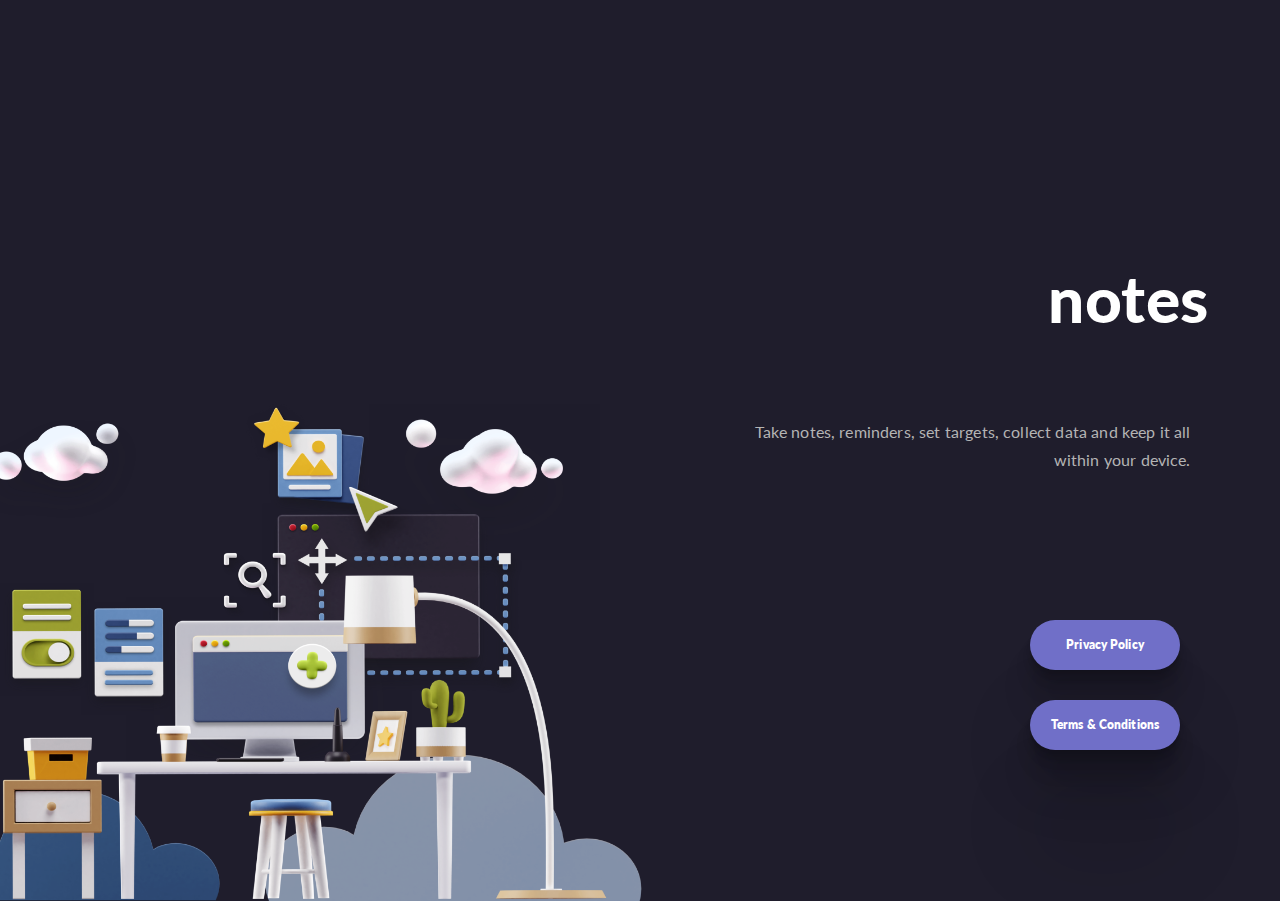
<file: docs/index.html>
<!DOCTYPE html>
    <html>
    <head>
      <meta charset='utf-8'>
      <meta name='viewport' content='width=device-width'>
      <title>notes</title>
      <link href='https://fonts.googleapis.com/css?family=Lato' rel='stylesheet'>
      <link rel="stylesheet" href="./style.css">
      <!-- <style> body { background-color: #1F1D2C; color: white; font-family: 'Lato', Helvetica, Arial, sans-serif; padding:1em; } </style> -->
    </head>
    <body>
      <img class="notes-img" src="images/Group 66.png"/>
      <p class="notes-logo">notes</p>
      <p class="notes-desc">Take notes, reminders, set targets, collect data
        and keep it all within your device.</p>
      <a href="privacy_policy.html" ><button class="privacy-button">Privacy Policy</button></a>
      <a href="terms_conditions.html" ><button class="terms-button">Terms & Conditions</button></a>
    </body>
    </html>
</file>
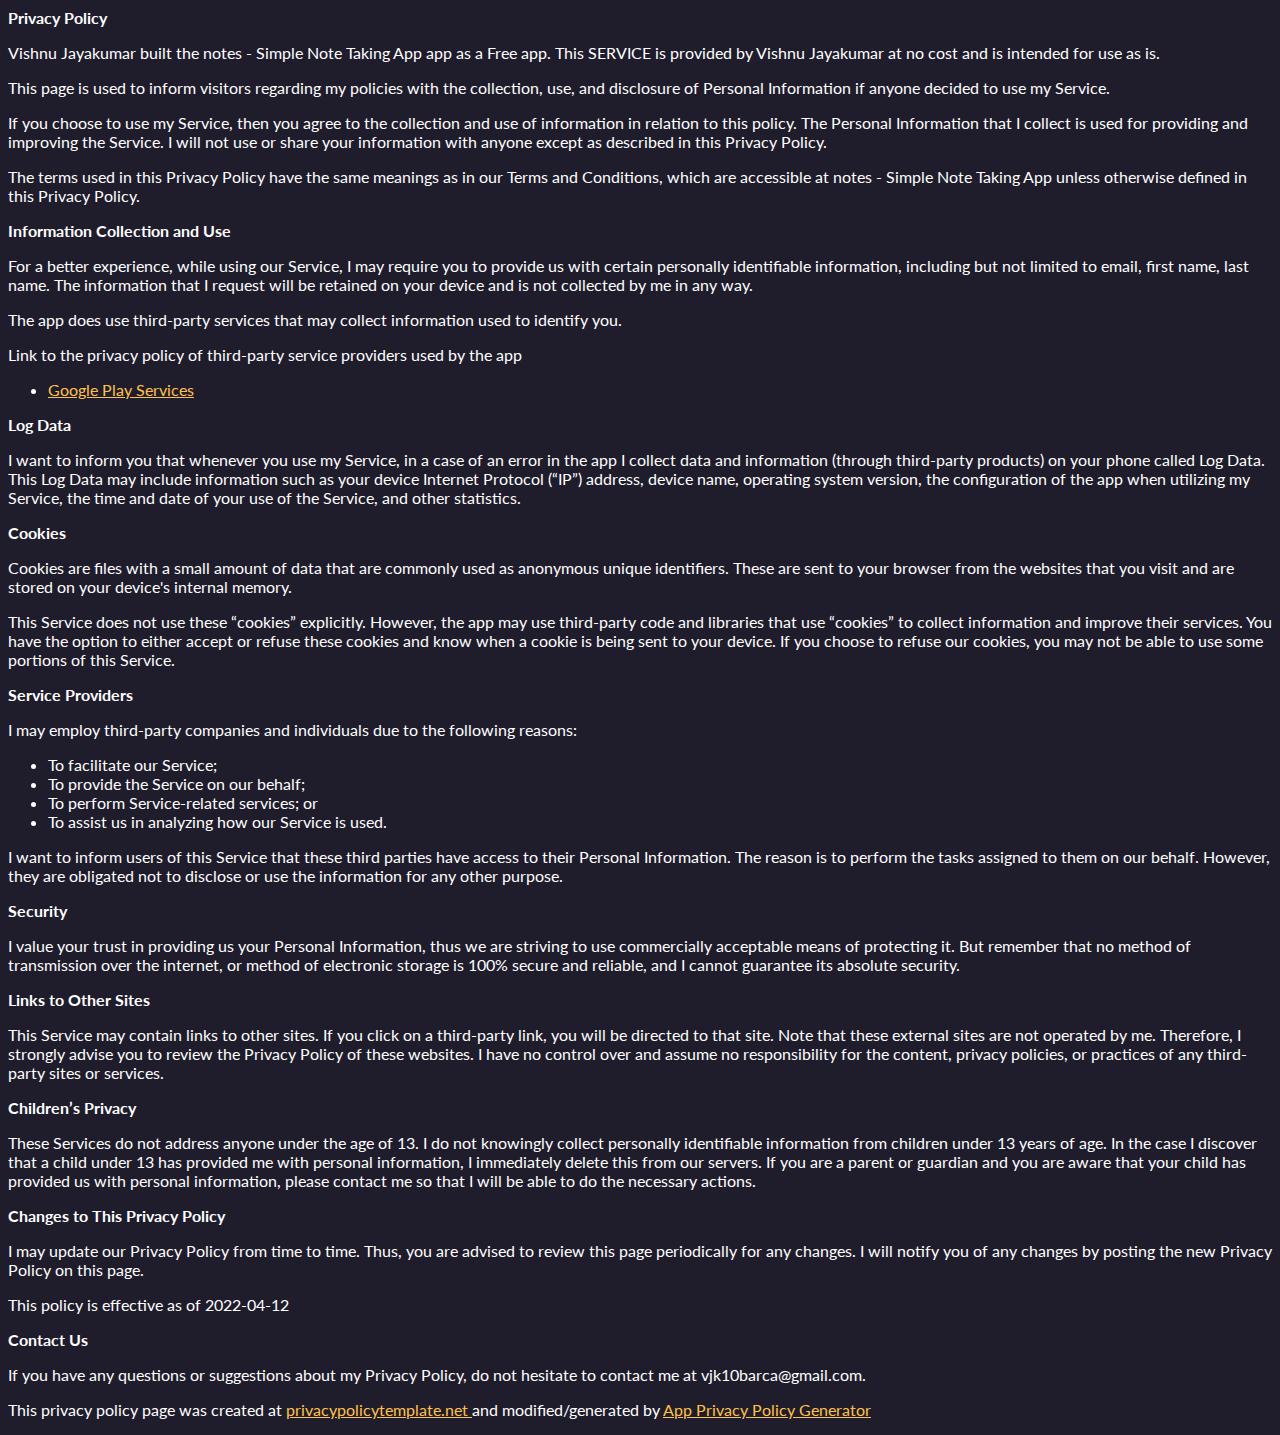
<file: docs/privacy_policy.html>
<!DOCTYPE html>
    <html>
    <head>
      <meta charset='utf-8'>
      <meta name='viewport' content='width=device-width'>
      <title>Privacy Policy</title>
      <link href='https://fonts.googleapis.com/css?family=Lato' rel='stylesheet'>
      <link rel="stylesheet" href="./style.css">
    </head>
    <body>
    <strong>Privacy Policy</strong> <p>
                  Vishnu Jayakumar built the notes - Simple Note Taking App app as
                  a Free app. This SERVICE is provided by
                  Vishnu Jayakumar at no cost and is intended for use as
                  is.
                </p> <p>
                  This page is used to inform visitors regarding my
                  policies with the collection, use, and disclosure of Personal
                  Information if anyone decided to use my Service.
                </p> <p>
                  If you choose to use my Service, then you agree to
                  the collection and use of information in relation to this
                  policy. The Personal Information that I collect is
                  used for providing and improving the Service. I will not use or share your information with
                  anyone except as described in this Privacy Policy.
                </p> <p>
                  The terms used in this Privacy Policy have the same meanings
                  as in our Terms and Conditions, which are accessible at
                  notes - Simple Note Taking App unless otherwise defined in this Privacy Policy.
                </p> <p><strong>Information Collection and Use</strong></p> <p>
                  For a better experience, while using our Service, I
                  may require you to provide us with certain personally
                  identifiable information, including but not limited to email, first name, last name. The information that
                  I request will be retained on your device and is not collected by me in any way.
                </p> <div><p>
                    The app does use third-party services that may collect
                    information used to identify you.
                  </p> <p>
                    Link to the privacy policy of third-party service providers used
                    by the app
                  </p> <ul><li><a href="https://www.google.com/policies/privacy/" target="_blank" rel="noopener noreferrer">Google Play Services</a></li><!----><!----><!----><!----><!----><!----><!----><!----><!----><!----><!----><!----><!----><!----><!----><!----><!----><!----><!----><!----><!----><!----><!----><!----><!----><!----><!----></ul></div> <p><strong>Log Data</strong></p> <p>
                  I want to inform you that whenever you
                  use my Service, in a case of an error in the app
                  I collect data and information (through third-party
                  products) on your phone called Log Data. This Log Data may
                  include information such as your device Internet Protocol
                  (“IP”) address, device name, operating system version, the
                  configuration of the app when utilizing my Service,
                  the time and date of your use of the Service, and other
                  statistics.
                </p> <p><strong>Cookies</strong></p> <p>
                  Cookies are files with a small amount of data that are
                  commonly used as anonymous unique identifiers. These are sent
                  to your browser from the websites that you visit and are
                  stored on your device's internal memory.
                </p> <p>
                  This Service does not use these “cookies” explicitly. However,
                  the app may use third-party code and libraries that use
                  “cookies” to collect information and improve their services.
                  You have the option to either accept or refuse these cookies
                  and know when a cookie is being sent to your device. If you
                  choose to refuse our cookies, you may not be able to use some
                  portions of this Service.
                </p> <p><strong>Service Providers</strong></p> <p>
                  I may employ third-party companies and
                  individuals due to the following reasons:
                </p> <ul><li>To facilitate our Service;</li> <li>To provide the Service on our behalf;</li> <li>To perform Service-related services; or</li> <li>To assist us in analyzing how our Service is used.</li></ul> <p>
                  I want to inform users of this Service
                  that these third parties have access to their Personal
                  Information. The reason is to perform the tasks assigned to
                  them on our behalf. However, they are obligated not to
                  disclose or use the information for any other purpose.
                </p> <p><strong>Security</strong></p> <p>
                  I value your trust in providing us your
                  Personal Information, thus we are striving to use commercially
                  acceptable means of protecting it. But remember that no method
                  of transmission over the internet, or method of electronic
                  storage is 100% secure and reliable, and I cannot
                  guarantee its absolute security.
                </p> <p><strong>Links to Other Sites</strong></p> <p>
                  This Service may contain links to other sites. If you click on
                  a third-party link, you will be directed to that site. Note
                  that these external sites are not operated by me.
                  Therefore, I strongly advise you to review the
                  Privacy Policy of these websites. I have
                  no control over and assume no responsibility for the content,
                  privacy policies, or practices of any third-party sites or
                  services.
                </p> <p><strong>Children’s Privacy</strong></p> <div><p>
                    These Services do not address anyone under the age of 13.
                    I do not knowingly collect personally
                    identifiable information from children under 13 years of age. In the case
                    I discover that a child under 13 has provided
                    me with personal information, I immediately
                    delete this from our servers. If you are a parent or guardian
                    and you are aware that your child has provided us with
                    personal information, please contact me so that
                    I will be able to do the necessary actions.
                  </p></div> <!----> <p><strong>Changes to This Privacy Policy</strong></p> <p>
                  I may update our Privacy Policy from
                  time to time. Thus, you are advised to review this page
                  periodically for any changes. I will
                  notify you of any changes by posting the new Privacy Policy on
                  this page.
                </p> <p>This policy is effective as of 2022-04-12</p> <p><strong>Contact Us</strong></p> <p>
                  If you have any questions or suggestions about my
                  Privacy Policy, do not hesitate to contact me at vjk10barca@gmail.com.
                </p> <p>This privacy policy page was created at <a href="https://privacypolicytemplate.net" target="_blank" rel="noopener noreferrer">privacypolicytemplate.net </a>and modified/generated by <a href="https://app-privacy-policy-generator.nisrulz.com/" target="_blank" rel="noopener noreferrer">App Privacy Policy Generator</a></p>
    </body>
    </html>
</file>
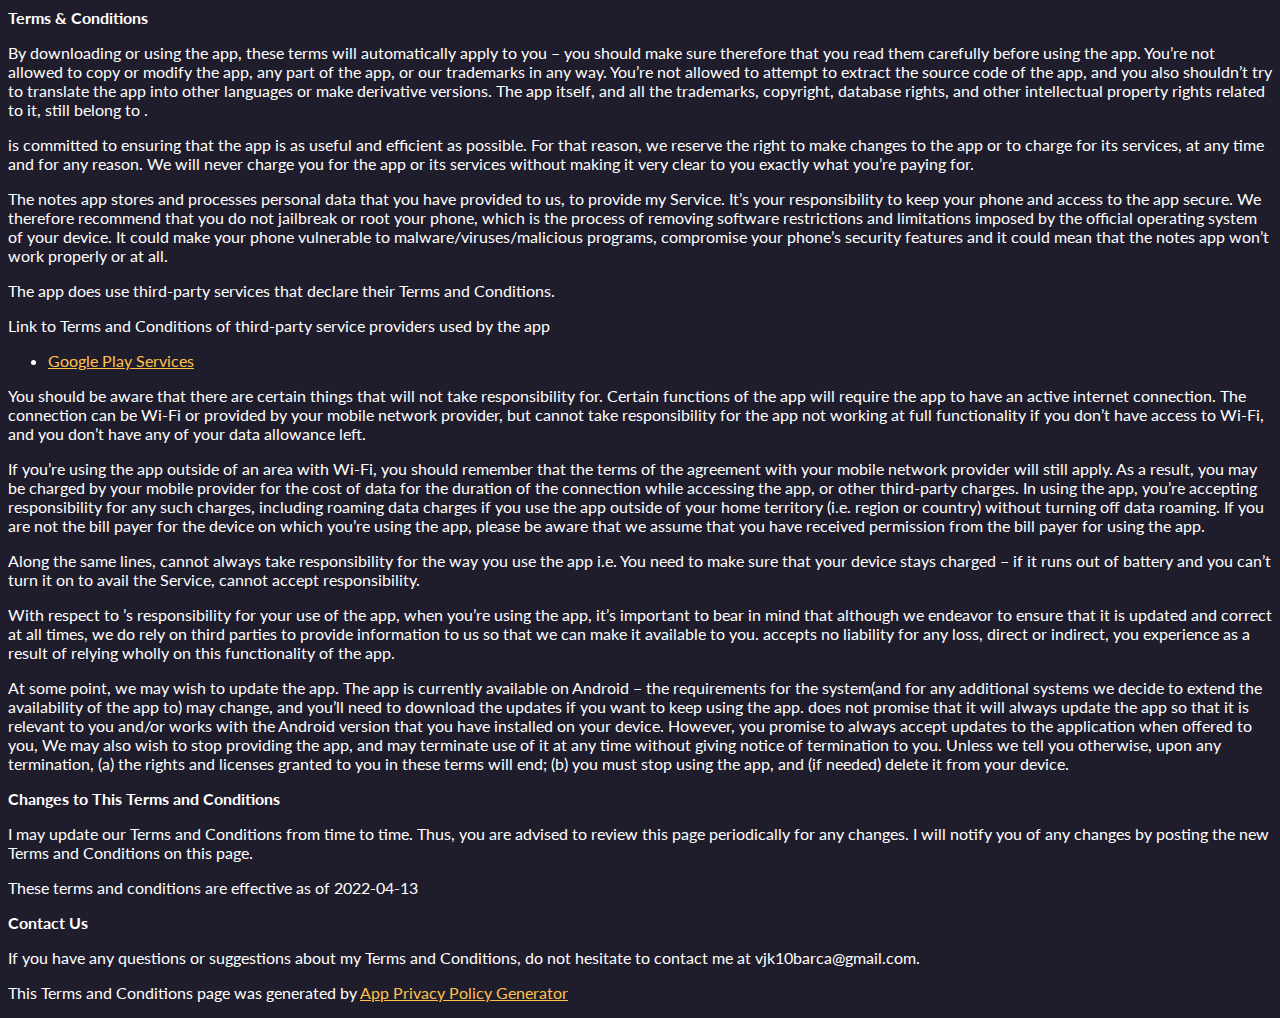
<file: docs/terms_conditions.html>
<!DOCTYPE html>
    <html>
    <head>
      <meta charset='utf-8'>
      <meta name='viewport' content='width=device-width'>
      <title>Terms &amp; Conditions</title>
      <link href='https://fonts.googleapis.com/css?family=Lato' rel='stylesheet'>
      <link rel="stylesheet" href="./style.css">
    </head>
    <body>
    <strong>Terms &amp; Conditions</strong> <p>
                  By downloading or using the app, these terms will
                  automatically apply to you – you should make sure therefore
                  that you read them carefully before using the app. You’re not
                  allowed to copy or modify the app, any part of the app, or
                  our trademarks in any way. You’re not allowed to attempt to
                  extract the source code of the app, and you also shouldn’t try
                  to translate the app into other languages or make derivative
                  versions. The app itself, and all the trademarks, copyright,
                  database rights, and other intellectual property rights related
                  to it, still belong to .
                </p> <p>
                   is committed to ensuring that the app is
                  as useful and efficient as possible. For that reason, we
                  reserve the right to make changes to the app or to charge for
                  its services, at any time and for any reason. We will never
                  charge you for the app or its services without making it very
                  clear to you exactly what you’re paying for.
                </p> <p>
                  The notes app stores and processes personal data that
                  you have provided to us, to provide my
                  Service. It’s your responsibility to keep your phone and
                  access to the app secure. We therefore recommend that you do
                  not jailbreak or root your phone, which is the process of
                  removing software restrictions and limitations imposed by the
                  official operating system of your device. It could make your
                  phone vulnerable to malware/viruses/malicious programs,
                  compromise your phone’s security features and it could mean
                  that the notes app won’t work properly or at all.
                </p> <div><p>
                    The app does use third-party services that declare their
                    Terms and Conditions.
                  </p> <p>
                    Link to Terms and Conditions of third-party service
                    providers used by the app
                  </p> <ul><li><a href="https://policies.google.com/terms" target="_blank" rel="noopener noreferrer">Google Play Services</a></li><!----><!----><!----><!----><!----><!----><!----><!----><!----><!----><!----><!----><!----><!----><!----><!----><!----><!----><!----><!----><!----><!----><!----><!----><!----><!----><!----></ul></div> <p>
                  You should be aware that there are certain things that
                   will not take responsibility for. Certain
                  functions of the app will require the app to have an active
                  internet connection. The connection can be Wi-Fi or provided
                  by your mobile network provider, but 
                  cannot take responsibility for the app not working at full
                  functionality if you don’t have access to Wi-Fi, and you don’t
                  have any of your data allowance left.
                </p> <p></p> <p>
                  If you’re using the app outside of an area with Wi-Fi, you
                  should remember that the terms of the agreement with your
                  mobile network provider will still apply. As a result, you may
                  be charged by your mobile provider for the cost of data for
                  the duration of the connection while accessing the app, or
                  other third-party charges. In using the app, you’re accepting
                  responsibility for any such charges, including roaming data
                  charges if you use the app outside of your home territory
                  (i.e. region or country) without turning off data roaming. If
                  you are not the bill payer for the device on which you’re
                  using the app, please be aware that we assume that you have
                  received permission from the bill payer for using the app.
                </p> <p>
                  Along the same lines,  cannot always take
                  responsibility for the way you use the app i.e. You need to
                  make sure that your device stays charged – if it runs out of
                  battery and you can’t turn it on to avail the Service,
                   cannot accept responsibility.
                </p> <p>
                  With respect to ’s responsibility for your
                  use of the app, when you’re using the app, it’s important to
                  bear in mind that although we endeavor to ensure that it is
                  updated and correct at all times, we do rely on third parties
                  to provide information to us so that we can make it available
                  to you.  accepts no liability for any
                  loss, direct or indirect, you experience as a result of
                  relying wholly on this functionality of the app.
                </p> <p>
                  At some point, we may wish to update the app. The app is
                  currently available on Android – the requirements for the 
                  system(and for any additional systems we
                  decide to extend the availability of the app to) may change,
                  and you’ll need to download the updates if you want to keep
                  using the app.  does not promise that it
                  will always update the app so that it is relevant to you
                  and/or works with the Android version that you have
                  installed on your device. However, you promise to always
                  accept updates to the application when offered to you, We may
                  also wish to stop providing the app, and may terminate use of
                  it at any time without giving notice of termination to you.
                  Unless we tell you otherwise, upon any termination, (a) the
                  rights and licenses granted to you in these terms will end;
                  (b) you must stop using the app, and (if needed) delete it
                  from your device.
                </p> <p><strong>Changes to This Terms and Conditions</strong></p> <p>
                  I may update our Terms and Conditions
                  from time to time. Thus, you are advised to review this page
                  periodically for any changes. I will
                  notify you of any changes by posting the new Terms and
                  Conditions on this page.
                </p> <p>
                  These terms and conditions are effective as of 2022-04-13
                </p> <p><strong>Contact Us</strong></p> <p>
                  If you have any questions or suggestions about my
                  Terms and Conditions, do not hesitate to contact me
                  at vjk10barca@gmail.com.
                </p> <p>This Terms and Conditions page was generated by <a href="https://app-privacy-policy-generator.nisrulz.com/" target="_blank" rel="noopener noreferrer">App Privacy Policy Generator</a></p>
    </body>
    </html>
</file>
<file: docs/style.css>
body {
  background-color: #1f1d2c;
  /* overflow: hidden; */
  font-family: "Lato";
  color: white;
}

a{
  color: #FFC14B;
}

.notes-img {
  position: absolute;
  width: 826px;
  left: -91px;
  bottom: -0.9px;
}

.notes-logo {
  position: absolute;
  left: 81.87%;
  right: 6.96%;
  top: 25.2%;
  bottom: 58.8%;

  font-family: "Lato";
  font-style: extra bold;
  font-weight: 1000;
  font-size: 64px;
  line-height: 24px;
  /* or 38% */

  display: flex;
  align-items: center;
  text-align: right;
  letter-spacing: 0.01em;

  /* White */

  color: #ffffff;
}

.notes-desc {
  position: absolute;
  left: 58.3%;
  right: 6.98%;
  /* top: 50.1%; */
  bottom: 45.53%;

  font-family: "Lato";
  font-style: normal;
  font-weight: 400;
  font-size: 16px;
  line-height: 28px;
  /* or 172% */

  text-align: right;
  letter-spacing: 0.01em;

  /* Gray */

  color: #b4b4b4;
}

button {
  width: 150px;
  height: 50px;
  /* Purple */

  background: #706fc8;

  font-family: "Lato";
  font-style: extra bold;
  font-weight: 800;
  font-size: 12px;
  line-height: 28px;
  /* or 229% */

  display: block;
  /* align-items: center; */
  text-align: center;
  letter-spacing: 0.01em;
  outline: none;
  border: none;
  color: #ffffff;
  box-shadow: 0px 100px 80px rgba(0, 0, 0, 0.15),
    0px 41.7776px 33.4221px rgba(0, 0, 0, 0.107828),
    0px 22.3363px 17.869px rgba(0, 0, 0, 0.0894161),
    0px 12.5216px 10.0172px rgba(0, 0, 0, 0.075),
    0px 6.6501px 5.32008px rgba(0, 0, 0, 0.0605839),
    0px 2.76726px 2.21381px rgba(0, 0, 0, 0.0421718);
  border-radius: 30px;
  transition: ease-in-out;
  transition-duration: 500ms

}

button:hover {
  transition: ease-in-out;
  transition-duration: 500ms;
  box-shadow:none;
}

.privacy-button {
  position: absolute;
  right: 100px;
  bottom: 230px;
}

.terms-button {
  position: absolute;
  right: 100px;
  bottom: 150px;
}
</file>
